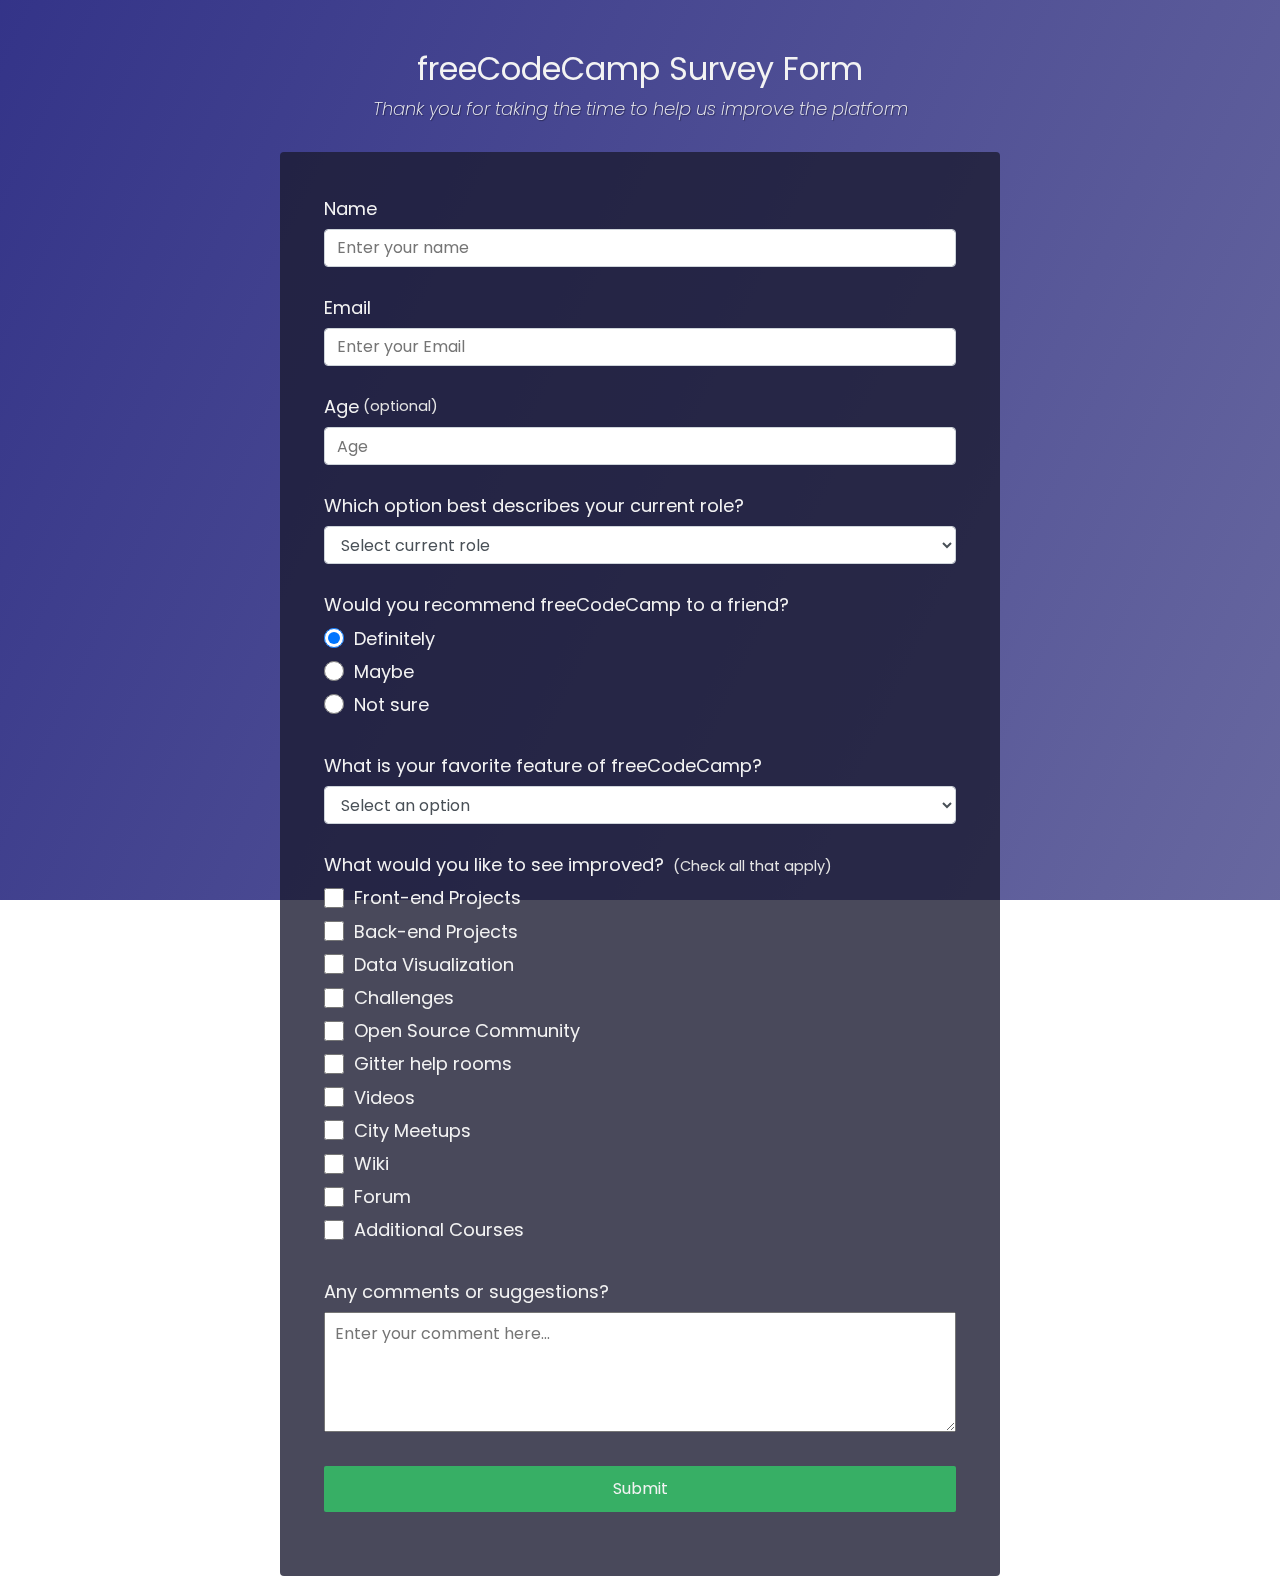
<file: survey-form/index.html>
<!DOCTYPE html>
<html lang="en">
<head>
    <meta charset="UTF-8">
    <meta name="viewport" content="width=device-width, initial-scale=1.0">
    <meta http-equiv="X-UA-Compatible" content="ie=edge">
    <link rel="stylesheet" href="style.css">
    <title>Survey Form</title>
</head>
<body>
    <div class="container">
        <header class="header">
          <h1 id="title" class="text-center">freeCodeCamp Survey Form</h1>
          <p id="description" class="description text-center">
            Thank you for taking the time to help us improve the platform
          </p>
        </header>
        <form id="survey-form">
          <div class="form-group">
            <label id="name-label" for="name">Name</label>
            <input
              type="text"
              name="name"
              id="name"
              class="form-control"
              placeholder="Enter your name"
              required
            />
          </div>
          <div class="form-group">
            <label id="email-label" for="email">Email</label>
            <input
              type="email"
              name="email"
              id="email"
              class="form-control"
              placeholder="Enter your Email"
              required
            />
          </div>
          <div class="form-group">
            <label id="number-label" for="number"
              >Age<span class="clue">(optional)</span></label
            >
            <input
              type="number"
              name="age"
              id="number"
              min="10"
              max="99"
              class="form-control"
              placeholder="Age"
            />
          </div>
          <div class="form-group">
            <p>Which option best describes your current role?</p>
            <select id="dropdown" name="role" class="form-control" required>
              <option disabled selected value>Select current role</option>
              <option value="student">Student</option>
              <option value="job">Full Time Job</option>
              <option value="learner">Full Time Learner</option>
              <option value="preferNo">Prefer not to say</option>
              <option value="other">Other</option>
            </select>
          </div>
      
          <div class="form-group">
            <p>Would you recommend freeCodeCamp to a friend?</p>
            <label>
              <input
                name="user-recommend"
                value="definitely"
                type="radio"
                class="input-radio"
                checked
              />Definitely</label
            >
            <label>
              <input
                name="user-recommend"
                value="maybe"
                type="radio"
                class="input-radio"
              />Maybe</label
            >
      
            <label
              ><input
                name="user-recommend"
                value="not-sure"
                type="radio"
                class="input-radio"
              />Not sure</label
            >
          </div>
      
          <div class="form-group">
            <p>
              What is your favorite feature of freeCodeCamp?
            </p>
            <select id="most-like" name="mostLike" class="form-control" required>
              <option disabled selected value>Select an option</option>
              <option value="challenges">Challenges</option>
              <option value="projects">Projects</option>
              <option value="community">Community</option>
              <option value="openSource">Open Source</option>
            </select>
          </div>
      
          <div class="form-group">
            <p>
              What would you like to see improved?
              <span class="clue">(Check all that apply)</span>
            </p>
      
            <label
              ><input
                name="prefer"
                value="front-end-projects"
                type="checkbox"
                class="input-checkbox"
              />Front-end Projects</label
            >
            <label>
              <input
                name="prefer"
                value="back-end-projects"
                type="checkbox"
                class="input-checkbox"
              />Back-end Projects</label
            >
            <label
              ><input
                name="prefer"
                value="data-visualization"
                type="checkbox"
                class="input-checkbox"
              />Data Visualization</label
            >
            <label
              ><input
                name="prefer"
                value="challenges"
                type="checkbox"
                class="input-checkbox"
              />Challenges</label
            >
            <label
              ><input
                name="prefer"
                value="open-source-community"
                type="checkbox"
                class="input-checkbox"
              />Open Source Community</label
            >
            <label
              ><input
                name="prefer"
                value="gitter-help-rooms"
                type="checkbox"
                class="input-checkbox"
              />Gitter help rooms</label
            >
            <label
              ><input
                name="prefer"
                value="videos"
                type="checkbox"
                class="input-checkbox"
              />Videos</label
            >
            <label
              ><input
                name="prefer"
                value="city-meetups"
                type="checkbox"
                class="input-checkbox"
              />City Meetups</label
            >
            <label
              ><input
                name="prefer"
                value="wiki"
                type="checkbox"
                class="input-checkbox"
              />Wiki</label
            >
            <label
              ><input
                name="prefer"
                value="forum"
                type="checkbox"
                class="input-checkbox"
              />Forum</label
            >
            <label
              ><input
                name="prefer"
                value="additional-courses"
                type="checkbox"
                class="input-checkbox"
              />Additional Courses</label
            >
          </div>
      
          <div class="form-group">
            <p>Any comments or suggestions?</p>
            <textarea
              id="comments"
              class="input-textarea"
              name="comment"
              placeholder="Enter your comment here..."
            ></textarea>
          </div>
      
          <div class="form-group">
            <button type="submit" id="submit" class="submit-button">
              Submit
            </button>
          </div>
        </form>
      </div>
      <script src="javascript.js"></script>
</body>
</html>
</file>
<file: survey-form/style.css>
@import url('https://fonts.googleapis.com/css?family=Poppins:200i,400&display=swap');

:root {
  --color-white: #f3f3f3;
  --color-darkblue: #1b1b32;
  --color-darkblue-alpha: rgba(27, 27, 50, 0.8);
  --color-green: #37af65;
}

*,
*::before,
*::after {
  box-sizing: border-box;
}

body {
  font-family: 'Poppins', sans-serif;
  font-size: 1rem;
  font-weight: 400;
  line-height: 1.4;
  color: var(--color-white);
  margin: 0;
}

/* mobile friendly alternative to using background-attachment: fixed */
body::before {
  content: '';
  position: fixed;
  top: 0;
  left: 0;
  height: 100%;
  width: 100%;
  z-index: -1;
  background: var(--color-darkblue);
  background-image: linear-gradient(
      115deg,
      rgba(58, 58, 158, 0.8),
      rgba(136, 136, 206, 0.7)
    ),
    url(https://raw.githubusercontent.com/lasjorg/fcc-form-example-image/master/67103817-7c51e200-f18b-11e9-975f-f74561336a9a-lj.jpg);
  background-size: cover;
  background-repeat: no-repeat;
  background-position: center;
}

h1 {
  font-weight: 400;
  line-height: 1.2;
}

p {
  font-size: 1.125rem;
}

h1,
p {
  margin-top: 0;
  margin-bottom: 0.5rem;
}

label {
  display: flex;
  align-items: center;
  font-size: 1.125rem;
  margin-bottom: 0.5rem;
}

input,
button,
select,
textarea {
  margin: 0;
  font-family: inherit;
  font-size: inherit;
  line-height: inherit;
}

button {
  border: none;
}

.container {
  width: 100%;
  margin: 3.125rem auto 0 auto;
}

@media (min-width: 576px) {
  .container {
    max-width: 540px;
  }
}

@media (min-width: 768px) {
  .container {
    max-width: 720px;
  }
}

.header {
  padding: 0 0.625rem;
  margin-bottom: 1.875rem;
}

.description {
  font-style: italic;
  font-weight: 200;
  text-shadow: 1px 1px 1px rgba(0, 0, 0, 0.4);
}

.clue {
  margin-left: 0.25rem;
  font-size: 0.9rem;
  color: #e4e4e4;
}

.text-center {
  text-align: center;
}

/* form */

form {
  background: var(--color-darkblue-alpha);
  padding: 2.5rem 0.625rem;
  border-radius: 0.25rem;
}

@media (min-width: 480px) {
  form {
    padding: 2.5rem;
  }
}

.form-group {
  margin: 0 auto 1.25rem auto;
  padding: 0.25rem;
}

.form-control {
  display: block;
  width: 100%;
  height: 2.375rem;
  padding: 0.375rem 0.75rem;
  color: #495057;
  background-color: #fff;
  background-clip: padding-box;
  border: 1px solid #ced4da;
  border-radius: 0.25rem;
  transition: border-color 0.15s ease-in-out, box-shadow 0.15s ease-in-out;
}

.form-control:focus {
  border-color: #80bdff;
  outline: 0;
  box-shadow: 0 0 0 0.2rem rgba(0, 123, 255, 0.25);
}

.input-radio,
.input-checkbox {
  display: inline-block;
  margin-right: 0.625rem;
  min-height: 1.25rem;
  min-width: 1.25rem;   
}

.input-textarea {
  min-height: 120px;
  width: 100%;
  padding: 0.625rem;
  resize: vertical;
}

.submit-button {
  display: block;
  width: 100%;
  padding: 0.75rem;
  background: var(--color-green);
  color: inherit;
  border-radius: 2px;
  cursor: pointer;
}
</file>
